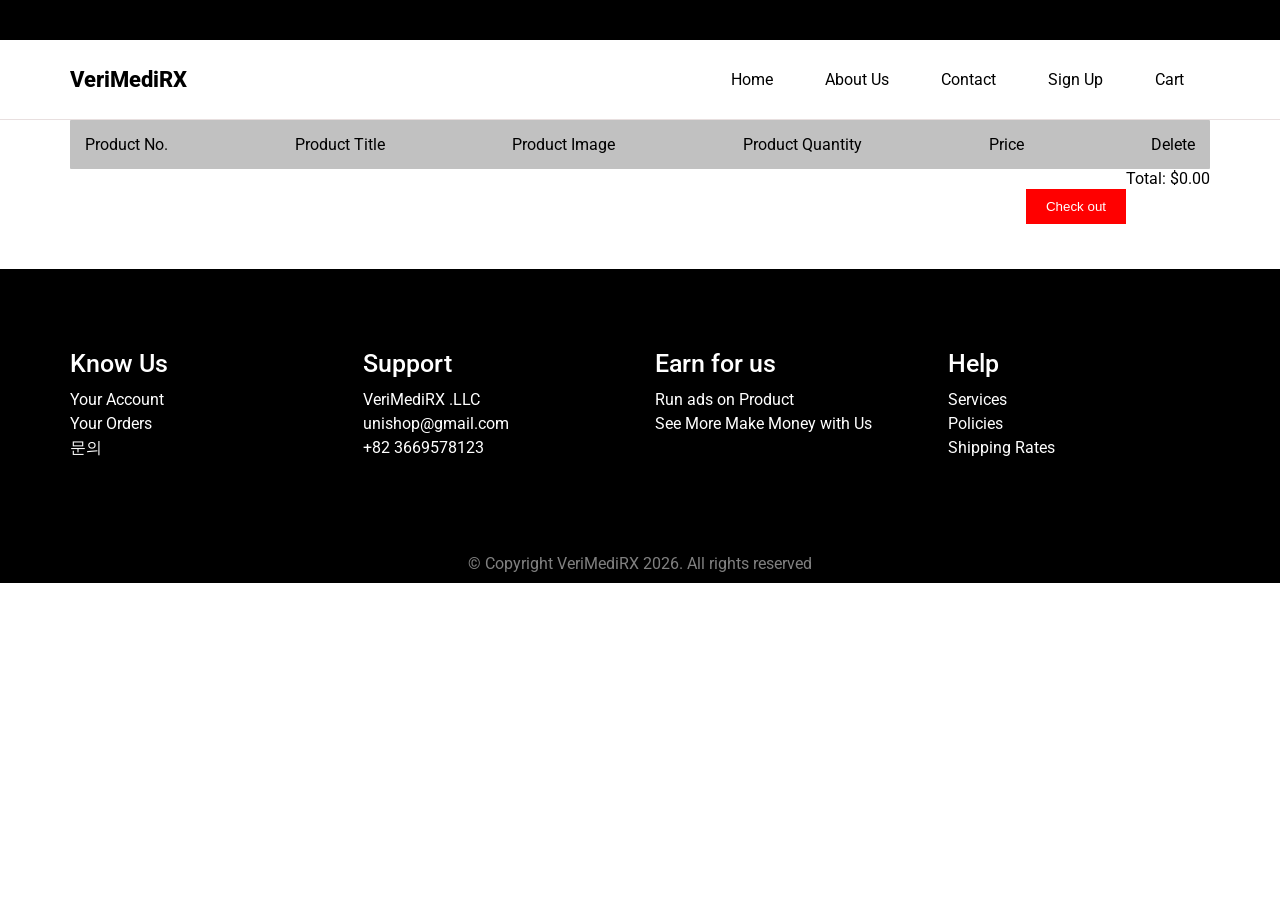
<file: E-commerce_Website-main/cart.html>
<!DOCTYPE html>
<html lang="en">
<head>
    <meta charset="UTF-8">
    <meta name="viewport" content="width=device-width, initial-scale=1.0">
    <title>PrunePlume - First eCommerce Website</title>

    <!--- favicon -->
    <link rel="shortcut icon" href="./assets/images/logo/favicon.ico" type="image/x-icon">

    <!--Linking css file-->
    <link rel="stylesheet" href="style.css">

</head>
<body>

    <!-------Top Navigation-------->
    <div class="top_nav">
        <div class="container top_nav_container">
            <div class="top_nav_wrap">
            <p class="top_nav_p">
            </p>
            </div>
        </div>
    </div>

    <!-------Main Navigation-------->
    <nav class="nav" aria-label="nav">
        <div class="container nav_container display_flex">
            <a href="index.html" class="nav_logo">VeriMediRX</a>
            <ul class="display_flex">
                <li class="nav_item"><a href="index.html" class="nav_link">Home</a></li>
                <li class="nav_item"><a href="#" class="nav_link">About Us</a></li>
                <li class="nav_item"><a href="#" class="nav_link">Contact</a></li>
                <li class="nav_item" id="user_id"><a href="sign_up.html" class="nav_link">Sign Uphtml</a></li>
                <li class="nav_item"><a href="cart.html" class="nav_link">Cart</a></li>
            </ul>
        </div>
    </nav>

    <!-------Mobile Nav-------->
    <nav class="mob_nav display_none" aria-label="mob_nav">
        <ul class="mob_list">
            <li class="mob_item"><a href="index.html" class="mob_link">Home</a></li>
            <li class="mob_item"><a href="#" class="mob_link">About Us</a></li>
            <li class="mob_item"><a href="#" class="mob_link">Contact</a></li>
            <li class="mob_item"><a href="sign_up.html" class="mob_link">Sign Up mob</a></li>
            <li class="mob_item"><a href="cart.html" class="mob_link">Cart</a></li>
        </ul>
        
    </nav>

    <!-- --- Cart--- -->
    <section class="container">
        <div class="width_100 cart">
            <div class="order_table_title">
                <p>Product No.</p>
                <p>Product Title</p>
                <p>Product Image</p>
                <p>Product Quantity</p>
                <p>Price</p>
                <p>Delete</p>
            </div>
            <div class="order_table-item">
                <div class="order_table_item">test_row</div></div>
            </div>
            <div class="cart_total float_right">Total: ₹900 test</div>
            <button class="add_cart float_right"onclick="check_out()"> Check out </button>
        </div>
    </section>

    <!-- Footer -->
    <footer class="footer">
        <div class="container footer_container">
            <div class="footer_items">
                <h3 class="footer_title">Know Us</h3>
                <ul class="footer_list">
                    <li class="li footer_itm">Your Account</li>
                    <li class="li footer_itm">Your Orders</li>
                    <li class="li footer_itm">문의</li>
                </ul>
            </div>
            <div class="footer_items">
                <h3 class="footer_title">Support</h3>
                <ul class="footer_list">
                    <li class="li footer_itm">VeriMediRX .LLC</li>
                    <li class="li footer_itm">unishop@gmail.com</li>
                    <li class="li footer_itm">+82 3669578123</li>
                </ul>
            </div>
            <div class="footer_items">
                <h3 class="footer_title">Earn for us</h3>
                <ul class="footer_list">
                    <li class="li footer_itm">Run ads on Product</li>
                    <li class="li footer_itm">See More Make Money with Us</li>
                </ul>
            </div>
            <div class="footer_items">
                <h3 class="footer_title">Help</h3>
                <ul class="footer_list">
                    <li class="li footer_itm">Services</li>
                    <li class="li footer_itm">Policies</li>
                    <li class="li footer_itm">Shipping Rates</li>
                </ul>
            </div>
        </div>
        <div class="bottom">
            <div class="container bottom_container">
                <p class="copyright">
                    © Copyright VeriMediRX 2026. All rights reserved
                </p>
            </div>
        </div>
    </footer>

    <!--Linking JS file-->
    <script src="./cart.js"></script>
    <script src="./index.js"></script>

</body>
</html>
</file>
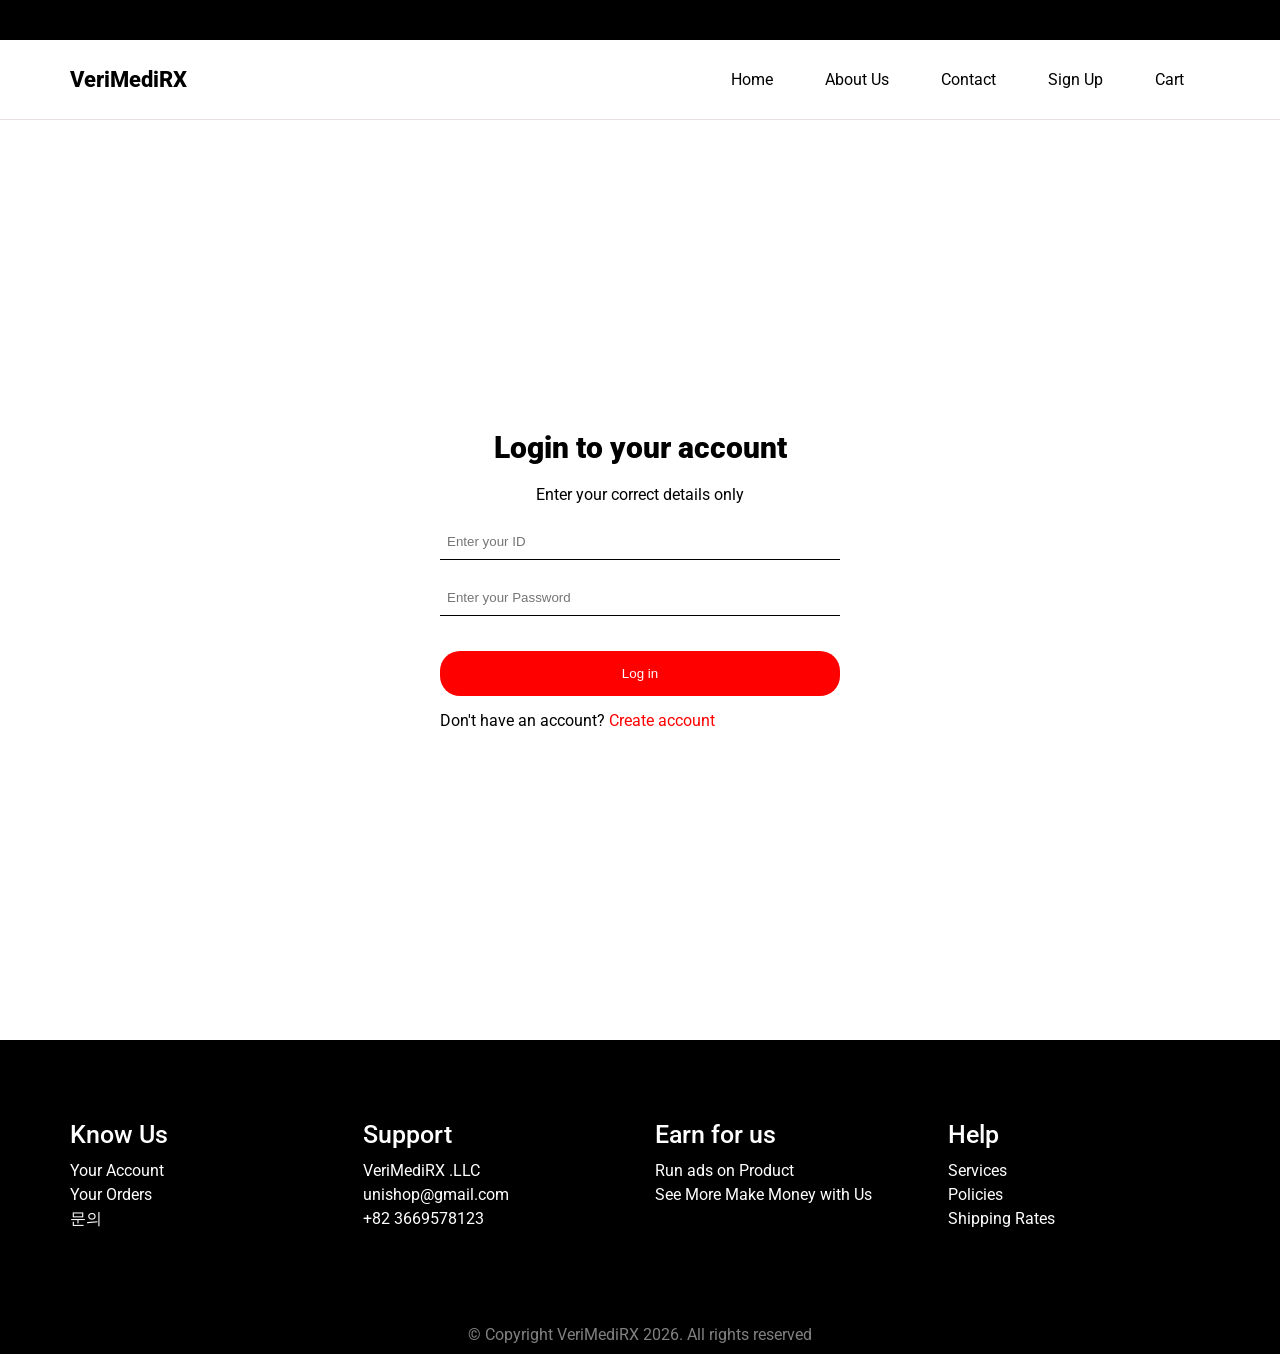
<file: E-commerce_Website-main/log_in.html>
<!DOCTYPE html>
<html lang="en">
<head>
    <meta charset="UTF-8">
    <meta name="viewport" content="width=device-width, initial-scale=1.0">
    <title>PrunePlume - First eCommerce Website</title>

    <!--Linking css file-->
    <link rel="stylesheet" href="style.css">

    <!--- favicon -->
    <link rel="shortcut icon" href="./assets/images/logo/favicon.ico" type="image/x-icon">

</head>
<body>

    <!-------Top Nav-------->
    <div class="top_nav">
        <div class="container top_nav_container">
            <div class="top_nav_wrap">
                <p class="top_nav_p">
                </p>
            </div>
        </div>
    </div>

    <!-------Main Nav-------->
    <nav class="nav" aria-label="nav">
        <div class="container nav_container display_flex">
            <a href="index.html" class="nav_logo">VeriMediRX</a>
            <ul class="display_flex">
                <li class="nav_item"><a href="index.html" class="nav_link">Home</a></li>
                <li class="nav_item"><a href="#" class="nav_link">About Us</a></li>
                <li class="nav_item"><a href="#" class="nav_link">Contact</a></li>
                <li class="nav_item"><a href="sign_up.html" class="nav_link">Sign Up</a></li>
                <li class="nav_item"><a href="cart.html" class="nav_link"> <i class="fa-solid fa-cart-shopping" class="cart"></i>Cart</a></li>  
            </ul>
        </div>
    </nav>
    
    <!-------Mobile Nav-------->
    <nav class="mob_nav display_none" aria-label="mob_nav">
        <ul class="mob_list">
            <li class="mob_item"><a href="index.html" class="mob_link">Home</a></li>
            <li class="mob_item"><a href="#" class="mob_link">About Us</a></li>
            <li class="mob_item"><a href="#" class="mob_link">Contact</a></li>
            <li class="mob_item"><a href="sign_up.html" class="mob_link">Sign Up</a></li>      
            <li class="mob_item"><a href="cart.html" class="mob_link">Cart</a></li>      
        </ul>
    </nav>

    <!----- Log In ----->
    <section class="margin_top_10 autherization">
        <form class="width_50 padding_12rem" method="post" action="log_in.js" name="log_in">
            <h2 class="user_title">Login to your account</h2>
            <p class="user_subtitle">Enter your correct details only</p>
            <div class="input_place">
                <input class="user_input" type="text" placeholder="Enter your ID" name="user_id" required>
                <input class="user_input" type="password" pattern="(?=.*\d)(?=.*[a-z])(?=.*[A-Z]).{8,}" placeholder="Enter your Password" name="user_pw" required>
                <button class="user_click text_white" type="submit" name="submit">
                    Log in
                </button>
                <div class="input_text">
                    <span>Don't have an account?
                        <a class="text_red" href="sign_up.html">Create account</a>
                    </span>
                </div>
            </div>
        </form>
    </section>

    <!-- Footer -->
    <footer class="footer">
        <div class="container footer_container">
            <div class="footer_items">
                <h3 class="footer_title">Know Us</h3>
                <ul class="footer_list">
                    <li class="li footer_itm">Your Account</li>
                    <li class="li footer_itm">Your Orders</li>
                    <li class="li footer_itm">문의</li>
                </ul>
            </div>
            <div class="footer_items">
                <h3 class="footer_title">Support</h3>
                <ul class="footer_list">
                    <li class="li footer_itm">VeriMediRX .LLC</li>
                    <li class="li footer_itm">unishop@gmail.com</li>
                    <li class="li footer_itm">+82 3669578123</li>
                </ul>
            </div>
            <div class="footer_items">
                <h3 class="footer_title">Earn for us</h3>
                <ul class="footer_list">
                    <li class="li footer_itm">Run ads on Product</li>
                    <li class="li footer_itm">See More Make Money with Us</li>
                </ul>
            </div>
            <div class="footer_items">
                <h3 class="footer_title">Help</h3>
                <ul class="footer_list">
                    <li class="li footer_itm">Services</li>
                    <li class="li footer_itm">Policies</li>
                    <li class="li footer_itm">Shipping Rates</li>
                </ul>
            </div>
        </div>
        <div class="bottom">
            <div class="container bottom_container">
                <p class="copyright">
                    © Copyright VeriMediRX 2026. All rights reserved
                </p>
            </div>
        </div>
    </footer>

</body>
</html>
</file>
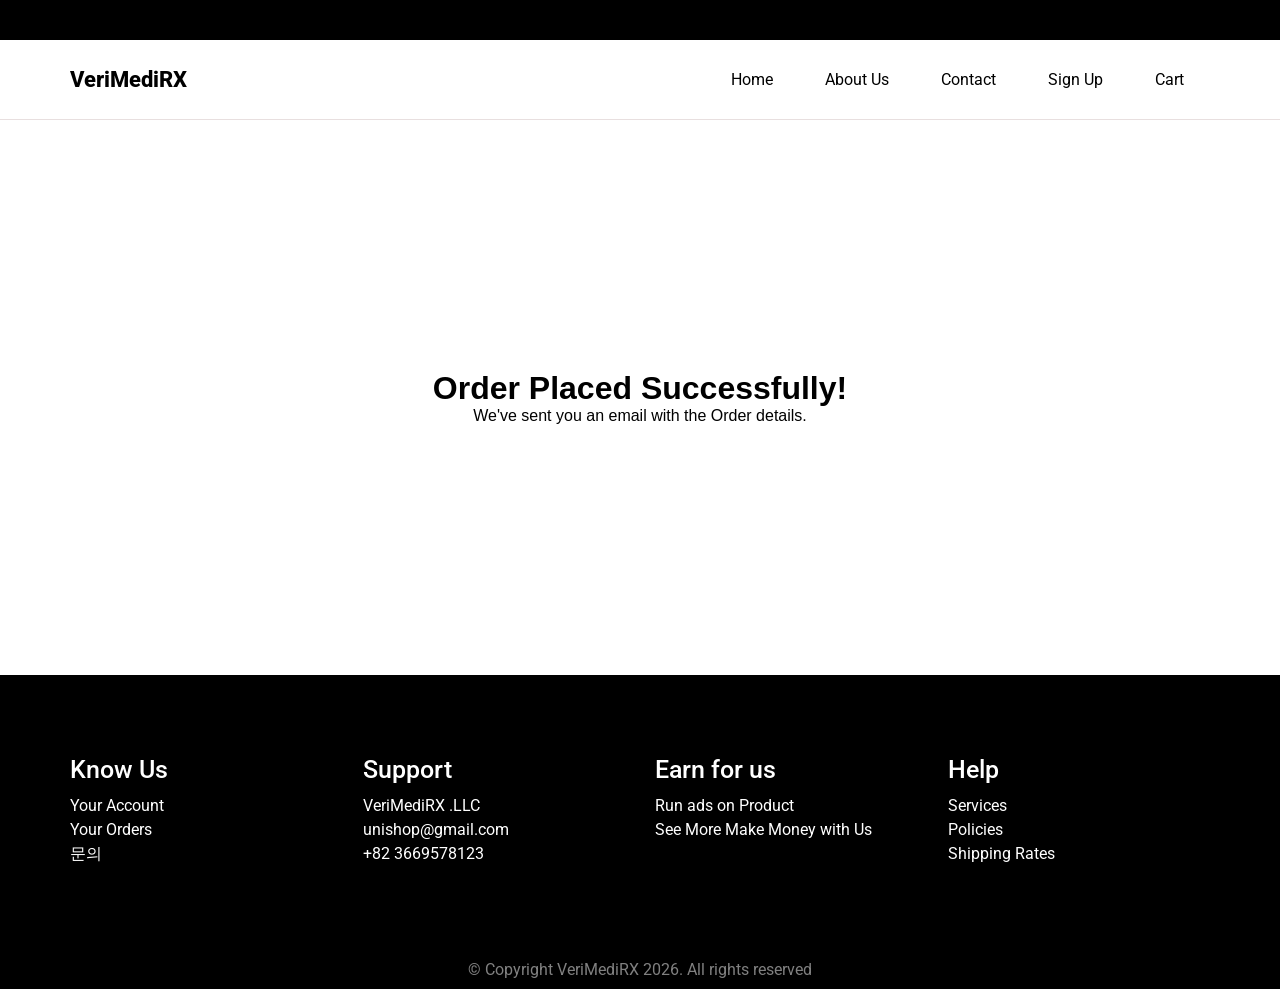
<file: E-commerce_Website-main/order_finish.html>
<!DOCTYPE html>
<html lang="en">
<head>
    <meta charset="UTF-8">
    <meta name="viewport" content="width=device-width, initial-scale=1.0">
    <title>PrunePlume - First eCommerce Website</title>

    <!--- favicon -->
    <link rel="shortcut icon" href="./assets/images/logo/favicon.ico" type="image/x-icon">

    <!--Linking css file-->
    <link rel="stylesheet" href="style.css">

</head>
<body>

    <!-------Top Navigation-------->
    <div class="top_nav">
        <div class="container top_nav_container">
            <div class="top_nav_wrap">
            <p class="top_nav_p">
            </p>
            </div>
        </div>
    </div>

    <!-------Main Navigation-------->
    <nav class="nav" aria-label="nav">
        <div class="container nav_container display_flex">
            <a href="index.html" class="nav_logo">VeriMediRX</a>
            <ul class="display_flex">
                <li class="nav_item"><a href="index.html" class="nav_link">Home</a></li>
                <li class="nav_item"><a href="#" class="nav_link">About Us</a></li>
                <li class="nav_item"><a href="#" class="nav_link">Contact</a></li>
                <li class="nav_item" id="user_id"><a href="sign_up.html" class="nav_link">Sign Uphtml</a></li>
                <li class="nav_item"><a href="cart.html" class="nav_link">Cart</a></li>
            </ul>
        </div>
    </nav>

    <!-------Mobile Nav-------->
    <nav class="mob_nav display_none" aria-label="mob_nav">
        <ul class="mob_list">
            <li class="mob_item"><a href="index.html" class="mob_link">Home</a></li>
            <li class="mob_item"><a href="#" class="mob_link">About Us</a></li>
            <li class="mob_item"><a href="#" class="mob_link">Contact</a></li>
            <li class="mob_item"><a href="sign_up.html" class="mob_link">Sign Up mob</a></li>
            <li class="mob_item"><a href="cart.html" class="mob_link">Cart</a></li>
        </ul>
        
    </nav>

    <!-- OREDER PLACED -->
    <div class="order_finish">
        <h1> Order Placed Successfully! </h1>
        <p> We've sent you an email with the Order details. </p>
    </div>

    <!-- Footer -->
    <footer class="footer">
        <div class="container footer_container">
            <div class="footer_items">
                <h3 class="footer_title">Know Us</h3>
                <ul class="footer_list">
                    <li class="li footer_itm">Your Account</li>
                    <li class="li footer_itm">Your Orders</li>
                    <li class="li footer_itm">문의</li>
                </ul>
            </div>
            <div class="footer_items">
                <h3 class="footer_title">Support</h3>
                <ul class="footer_list">
                    <li class="li footer_itm">VeriMediRX .LLC</li>
                    <li class="li footer_itm">unishop@gmail.com</li>
                    <li class="li footer_itm">+82 3669578123</li>
                </ul>
            </div>
            <div class="footer_items">
                <h3 class="footer_title">Earn for us</h3>
                <ul class="footer_list">
                    <li class="li footer_itm">Run ads on Product</li>
                    <li class="li footer_itm">See More Make Money with Us</li>
                </ul>
            </div>
            <div class="footer_items">
                <h3 class="footer_title">Help</h3>
                <ul class="footer_list">
                    <li class="li footer_itm">Services</li>
                    <li class="li footer_itm">Policies</li>
                    <li class="li footer_itm">Shipping Rates</li>
                </ul>
            </div>
        </div>
        <div class="bottom">
            <div class="container bottom_container">
                <p class="copyright">
                    © Copyright VeriMediRX 2026. All rights reserved
                </p>
            </div>
        </div>
    </footer>

    <!--Linking JS file-->
    <script src="./index.js"></script>
    
</body>
</html>
</file>
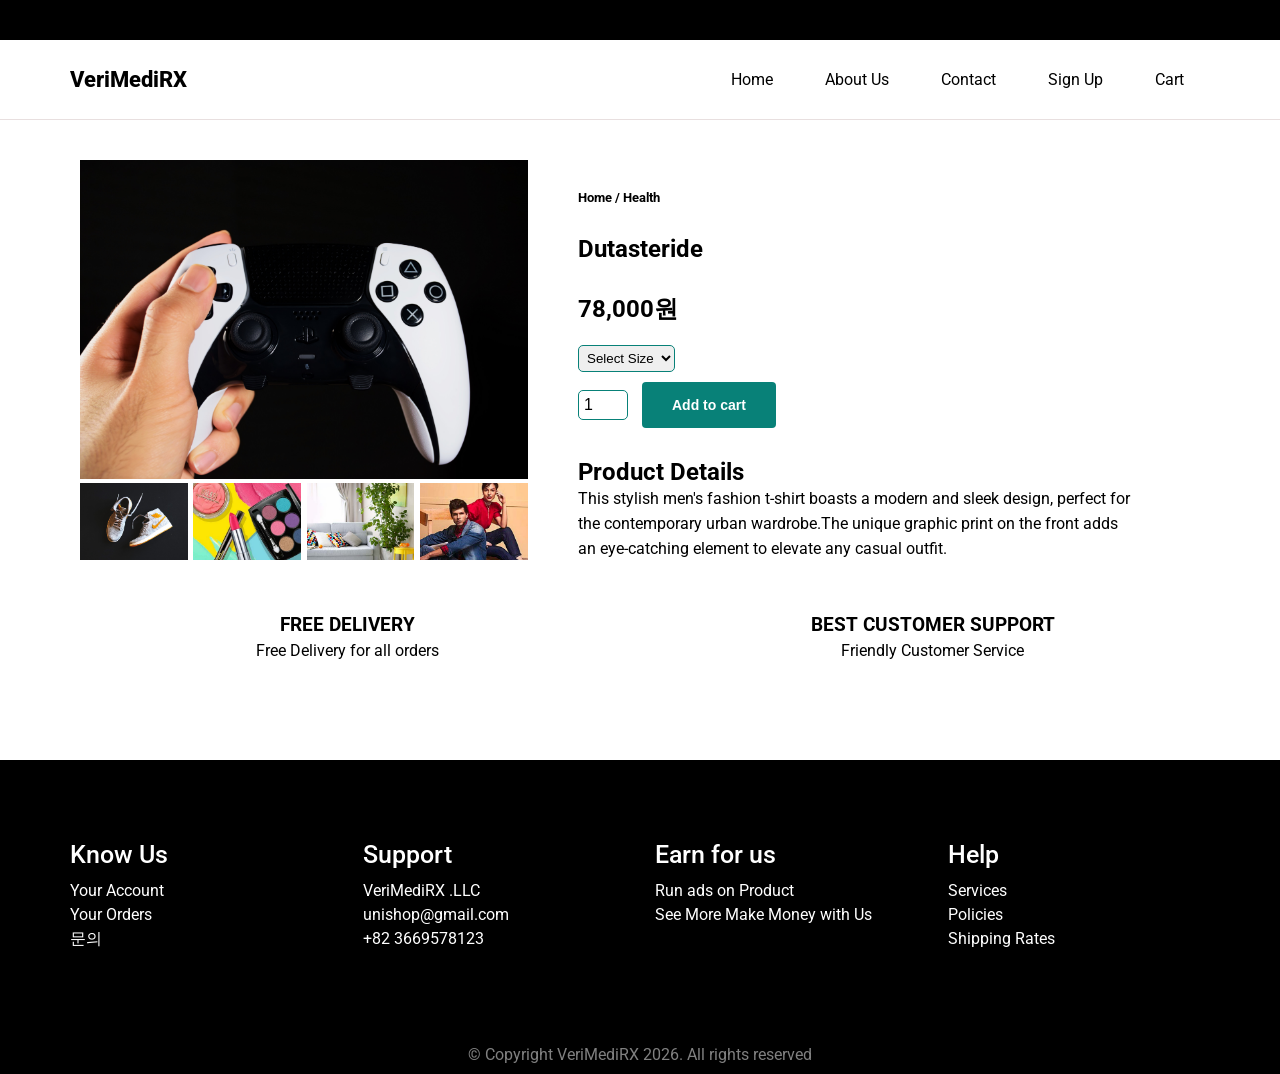
<file: E-commerce_Website-main/product_detail.html>
<!DOCTYPE html>
<html lang="en">
<head>
    <meta charset="UTF-8">
    <meta name="viewport" content="width=device-width, initial-scale=1.0">
    <title>PrunePlume - First eCommerce Website</title>

    <!--Linking css file-->
    <link rel="stylesheet" href="style.css">

    <!--- favicon -->
    <link rel="shortcut icon" href="./assets/images/logo/favicon.ico" type="image/x-icon">

</head>
<body>

    <!-------Top Nav-------->
    <div class="top_nav">
        <div class="container top_nav_container">
            <div class="top_nav_wrap">
                <p class="top_nav_p">
                </p>
            </div>
        </div>
    </div>

    <!-------Main Nav-------->
    <nav class="nav" aria-label="nav">
        <div class="container nav_container display_flex">
            <a href="index.html" class="nav_logo">VeriMediRX</a>
            <ul class="display_flex">
                <li class="nav_item"><a href="index.html" class="nav_link">Home</a></li>
                <li class="nav_item"><a href="#" class="nav_link">About Us</a></li>
                <li class="nav_item"><a href="#" class="nav_link">Contact</a></li>
                <li class="nav_item"><a href="sign_up.html" class="nav_link">Sign Up</a></li>
                <li class="nav_item"><a href="cart.html" class="nav_link"> <i class="fa-solid fa-cart-shopping" class="cart"></i>Cart</a></li>  
            </ul>
        </div>
    </nav>


    <!-------Mobile Nav-------->
    <nav class="mob_nav display_none" aria-label="mob_nav">
        <ul class="mob_list">
            <li class="mob_item"><a href="index.html" class="mob_link">Home</a></li>
            <li class="mob_item"><a href="#" class="mob_link">About Us</a></li>
            <li class="mob_item"><a href="#" class="mob_link">Contact</a></li>
            <li class="mob_item"><a href="sign_up.html" class="mob_link">Sign Up mob</a></li>
            <li class="mob_item"><a href="cart.html" class="mob_link">Cart</a></li>
        </ul>
        
    </nav>

    <!-- Product Detail -->
    <section class="section_products display_flex" id="section_products">
        <!-- Single Product Image -->
        <div class="products_image_set">
            <img src="Swiper items/01.jpg" alt="P-1" width="100%" id="mainImg">

            <div class="products_image_smalls display_flex">
                <div class="products_image_rows">
                    <img class="width_100 products_image_selector" src="Swiper items/02.jpg" alt="P-1">
                </div>
                <div class="products_image_rows">
                    <img class="width_100 products_image_selector" src="Swiper items/03.jpeg" alt="P-2">
                </div>
                <div class="products_image_rows">
                    <img class="width_100 products_image_selector" src="Swiper items/04.jpeg" alt="P-3">
                </div>
                <div class="products_image_rows">
                    <img class="width_100 products_image_selector" src="Swiper items/05.jpeg" alt="P-4">
                </div>
            </div>
        </div>

        <!-- Single Product Detail -->
        <div class="padding_top_30px width_50">
            <h5>Home / Health</h5>
            <h2 class="padding_top_30px">Dutasteride</h2>
            <h1 class="padding_top_30px padding_bot_20px">78,000원</h1>
            <select class="order_options">
                <option>Select Size</option>
                <option>XL</option>
                <option>Medium</option>
                <option>Small</option>
                <option>Large</option>
            </select>
            <input class="add_quantity" id = "order_quantity" type="number" value="1">
            <button class="add_cart_2" 
            product_number="631136" 
            product_name="Dutasteride" 
            product_image="Swiper items/01.jpg" 
            product_price="78,000" > Add to cart </button>
            <h2 class="padding_top_30px">Product Details</h4>
            <span class="line_height_25px" id="products_detail">This stylish men's fashion t-shirt boasts a modern and sleek design, perfect for the contemporary
                urban wardrobe.The unique graphic print on the front adds an eye-catching element to elevate any casual
                outfit.
            </span>
        </div>

    </section>

    

    <!-- Services -->
    <section class="section">
        <div class="container official_services" >
            <div class="service">
                <i class="fa-solid fa-truck-fast fa-3x" style="color: #000000;" class="img_service"></i>
                <h3 class="title_service">FREE DELIVERY</h3>
                <p class="p_service">Free Delivery for all orders</p>
            </div>
            <div class="service">
                <i class="fa-solid fa-handshake fa-3x" style="color: #000000;" class="img_service"></i>
                <h3 class="title_service"> BEST CUSTOMER SUPPORT</h3>
                <p class="p_service">Friendly Customer Service</p>
            </div>
        </div>
    </section>

    <!-- Footer -->
    <footer class="footer">
        <div class="container footer_container">
            <div class="footer_items">
                <h3 class="footer_title">Know Us</h3>
                <ul class="footer_list">
                    <li class="li footer_itm">Your Account</li>
                    <li class="li footer_itm">Your Orders</li>
                    <li class="li footer_itm">문의</li>
                </ul>
            </div>
            <div class="footer_items">
                <h3 class="footer_title">Support</h3>
                <ul class="footer_list">
                    <li class="li footer_itm">VeriMediRX .LLC</li>
                    <li class="li footer_itm">unishop@gmail.com</li>
                    <li class="li footer_itm">+82 3669578123</li>
                </ul>
            </div>
            <div class="footer_items">
                <h3 class="footer_title">Earn for us</h3>
                <ul class="footer_list">
                    <li class="li footer_itm">Run ads on Product</li>
                    <li class="li footer_itm">See More Make Money with Us</li>
                </ul>
            </div>
            <div class="footer_items">
                <h3 class="footer_title">Help</h3>
                <ul class="footer_list">
                    <li class="li footer_itm">Services</li>
                    <li class="li footer_itm">Policies</li>
                    <li class="li footer_itm">Shipping Rates</li>
                </ul>
            </div>
        </div>
        <div class="bottom">
            <div class="container bottom_container">
                <p class="copyright">
                    © Copyright VeriMediRX 2026. All rights reserved
                </p>
            </div>
        </div>
    </footer>

    <!--Linking JS file-->
    <script src="./index.js"></script>
    <script src="./product_detail.js"></script>

</body>
</html>
</file>
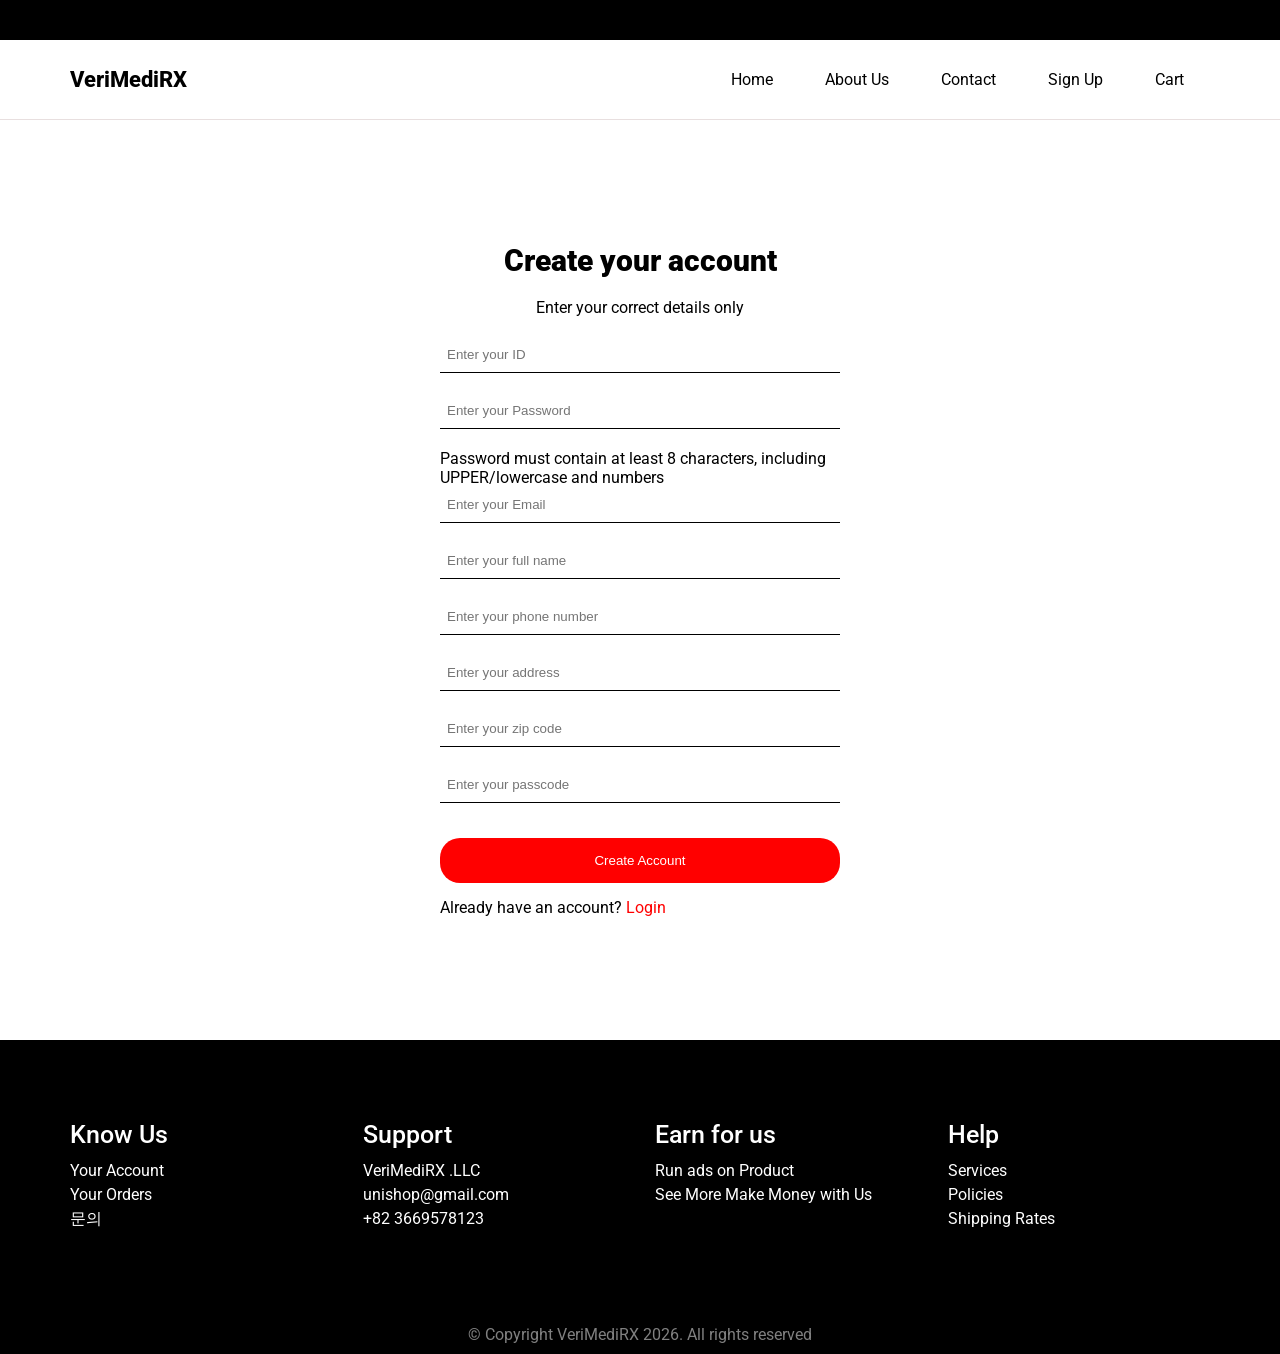
<file: E-commerce_Website-main/sign_up.html>
<!DOCTYPE html>
<html lang="en">
<head>
    <meta charset="UTF-8">
    <meta name="viewport" content="width=device-width, initial-scale=1.0">
    <title>PrunePlume - First eCommerce Website</title>

    <!--Linking css file-->
    <link rel="stylesheet" href="style.css">

    <!--- favicon -->
    <link rel="shortcut icon" href="./assets/images/logo/favicon.ico" type="image/x-icon">
    
</head>
<body>

    <!-------Top Nav-------->
    <div class="top_nav">
        <div class="container top_nav_container">
            <div class="top_nav_wrap">
                <p class="top_nav_p">
                </p>
            </div>
        </div>
    </div>

    <!-------Main Nav-------->
    <nav class="nav" aria-label="nav">
        <div class="container nav_container display_flex">
            <a href="index.html" class="nav_logo">VeriMediRX</a>
            <ul class="display_flex">
                <li class="nav_item"><a href="index.html" class="nav_link">Home</a></li>
                <li class="nav_item"><a href="#" class="nav_link">About Us</a></li>
                <li class="nav_item"><a href="#" class="nav_link">Contact</a></li>
                <li class="nav_item"><a href="sign_up.html" class="nav_link">Sign Up</a></li>
                <li class="nav_item"><a href="cart.html" class="nav_link"> <i class="fa-solid fa-cart-shopping" class="cart"></i>Cart</a></li>  
            </ul>
        </div>
    </nav>


    <!-------Mobile Nav-------->
    <nav class="mob_nav display_none" aria-label="mob_nav">
        <ul class="mob_list">
            <li class="mob_item"><a href="index.html" class="mob_link">Home</a></li>
            <li class="mob_item"><a href="#" class="mob_link">About Us</a></li>
            <li class="mob_item"><a href="#" class="mob_link">Contact</a></li>
            <li class="mob_item"><a href="sign_up.html" class="mob_link">Sign Up mob</a></li>      
            <li class="mob_item"><a href="cart.html" class="mob_link">Cart</a></li>      
        </ul>
    </nav>

    <!----- Sign_Up ----->
    <section class="margin_top_10 autherization">
        <form class="width_50 padding_12rem" method="post" action="sign_up.js" name = "sign_up">
            <h2 class="user_title">Create your account</h2>
            <p class="user_subtitle">Enter your correct details only</p>
            <div class="input_place">
                <input class="user_input" type="text" placeholder="Enter your ID" name="user_id" required>
                <input class="user_input" type="password" pattern="(?=.*\d)(?=.*[a-z])(?=.*[A-Z]).{8,}" placeholder="Enter your Password" name="user_pw" required>
                <p>Password must contain at least 8 characters, including UPPER/lowercase and numbers</p>
                <input class="user_input" type="email" placeholder="Enter your Email" name="user_email" required>
                <input class="user_input" type="text" placeholder="Enter your full name" name="user_name" required>
                <input class="user_input" type="number" placeholder="Enter your phone number" name="user_phone" required>
                <input class="user_input" type="text" placeholder="Enter your address" name="user_address_1" required>
                <input class="user_input" type="text" placeholder="Enter your zip code" name="user_zipcode">
                <input class="user_input" type="text" placeholder="Enter your passcode" name="user_passcode">
                <button class="user_click text_white" type="submit" name="submit">
                    Create Account
                </button>
                <div class="input_text">
                    <span>Already have an account?
                        <a class="text_red" href="log_in.html">Login</a>
                    </span>
                </div>
            </div>
        </form>
    </section>

    <!-- Footer -->
    <footer class="footer">
        <div class="container footer_container">
            <div class="footer_items">
                <h3 class="footer_title">Know Us</h3>
                <ul class="footer_list">
                    <li class="li footer_itm">Your Account</li>
                    <li class="li footer_itm">Your Orders</li>
                    <li class="li footer_itm">문의</li>
                </ul>
            </div>
            <div class="footer_items">
                <h3 class="footer_title">Support</h3>
                <ul class="footer_list">
                    <li class="li footer_itm">VeriMediRX .LLC</li>
                    <li class="li footer_itm">unishop@gmail.com</li>
                    <li class="li footer_itm">+82 3669578123</li>
                </ul>
            </div>
            <div class="footer_items">
                <h3 class="footer_title">Earn for us</h3>
                <ul class="footer_list">
                    <li class="li footer_itm">Run ads on Product</li>
                    <li class="li footer_itm">See More Make Money with Us</li>
                </ul>
            </div>
            <div class="footer_items">
                <h3 class="footer_title">Help</h3>
                <ul class="footer_list">
                    <li class="li footer_itm">Services</li>
                    <li class="li footer_itm">Policies</li>
                    <li class="li footer_itm">Shipping Rates</li>
                </ul>
            </div>
        </div>
        <div class="bottom">
            <div class="container bottom_container">
                <p class="copyright">
                    © Copyright VeriMediRX 2026. All rights reserved
                </p>
            </div>
        </div>
    </footer>

    <!--Linking JS file-->
    <script src="./main.js"></script>
    <script src="./index.js"></script>

</body>
</html>
</file>
<file: E-commerce_Website-main/style.css>
@import url('https://fonts.googleapis.com/css2?family=Roboto:wght@300;400;500;700&display=swap');
:root{
    --font-main:'Roboto', sans-serif;
}

*{
    padding: 0px;
    margin: 0px;
    box-sizing: border-box;
}

html{
    font-size: 10px;
}

body{
    font-family: var(--font-main);
    font-size: 1.6rem;
}

a{
    text-decoration: none;
}

ul{
    list-style: none;
}

.container{
    max-width: 114rem;
    margin: 0 auto;
    padding: orem 1rem;
}


/* Top Nav */
.top_nav{
    width: 100%;
    height: 4rem;
    background-color: black;
}
.top_nav_container{
    width: 100%;
    height: 100%;
    display: flex;
    justify-content: center;
    align-items: center;
}
.top_nav_wrap{
    display: flex;
    color: white;
}
.top_nav_p{
    font-weight: 400;
    font-size: 1.5rem;
}
.top_nav_link{
    margin-left: 0.6rem;
    font-size: 1.4rem;
    font-weight: 600;
    text-decoration: underline;
    color: red;
}

/* Navbar */
.nav{
    width: 100%;
    height: 8rem;
    border-bottom: 1px solid rgb(232, 223, 223) ;
}

.nav_container{
    width: 100%;
    height: 100%;
    justify-content: space-between;
    align-items: center;
}

.display_flex{
    display: flex;
}

.float_right{
    float: right;
}

.nav_logo{
    font-size: 2.2rem;
    font-weight: 800;
    color: black;
}
.nav_item{
    margin: 0rem 2rem;
}
.nav_link{
    padding: 0.6rem;
    color: black;
}
.nav_form{
    padding: 0.4rem;
    background-color: rgb(214, 213, 213);
    display: flex;
    align-items: center;
}
.nav_input{
    padding: 0.4rem;
    background-color: transparent;
    outline: none;
    border: none;
}
.nav .social{
    color: black;
    padding: 1.7rem 1rem;
    display: flex;
    align-items: center;
}

.nav .social i{
    padding: 0 0.7rem;
    color: black;
}
.nav .social i:hover{
    color: rgb(48, 43, 43);
    transition: 0.3s;
}
.nav .social i:before{
    margin-left: 0.8rem;
    cursor: pointer;
}

/*  Header  */
.header_container{
    width: 100%;
    display: flex;
    margin-top: 4rem;
}
.header_filter{
    width: 25%;
    display: flex;
    flex-direction: column;
    justify-content: space-around;
}
.filter_link{
    color: black;
}

/* scrolling slider */

.category_p{
    border-left: 1.6rem solid red;
    padding-left: 1.5rem;
    margin-bottom: 1.5rem;
    color: red;
    font-size: 1.5rem;
}
.section_title{
    align-items: flex-end;
    margin-bottom: 4rem;
}

.section_products{
    padding: 40px 80px;
}

/* Swiper Slide */
.swiper {
    width: 100%;
    height: 100%;
    margin-bottom: 5rem;
  }

  .swiper-slide {
    text-align: center;
    font-size: 18px;
    background: #fff;
    display: flex;
    justify-content: center;
    align-items: center;
  }

  /* Cards */
  .card_area{
    width: 28rem;
    height: 22rem;
    position: relative;
  }
  .card_image{
    width: 100%;
    height: 100%;

  }
  .tag{
    position: absolute;
    top: 1.5rem;
    left: 2rem;
    z-index: 9;
    padding: .4rem .8rem;
    background-color: red;
    font-weight: 600;
    font-size: 1rem;
    color: white;
    border-radius: .5rem;
}
.card_icons{
    position: absolute;
    z-index: 9;
    top: 1.5rem;
    align-content: space-around;
    right: 1rem;
    display: flex;
    flex-direction: column;
}
.card_icons i{
    border-radius: 10rem;
    background-color: white;
    width: 3rem;
    height: 3rem;
    padding: 0.7rem 0rem;
    margin-bottom: 0.5rem;
    cursor: pointer;
}

/* Card body */
.card{
    margin-bottom: 5rem;
}
.card_body{
    margin-top: 1rem;
    text-align: center;
}
.card_title{
    font-size:1.6rem;
    margin-bottom: 1rem;
}
.price{
    color: red;
    margin-bottom: 1rem;
    margin-top: 1rem;
}
.ratings{
    display: flex;
    margin-left: 6rem;
}
.rating_stars i{
    color: rgb(229, 219, 25);
}
.rating_numbers{
    margin: 0 0.3rem;
}

.btn{
    width: 100%;
    text-align: center;
    margin-bottom: 10rem;
}
.btn_a{
    background-color: red;
    color: white;
    padding: 1.6rem 3rem;
    border-radius: .4rem;
}

.btn_a:hover{
    transition: all 0.2s ease-in-out;
    background-color: rgba(255, 2, 2, 0.567);
    color: black;
}

/* Category Items */
.categories{
    width: 100%;
    display: grid;
    grid-template-columns: repeat(auto-fit,minmax(14rem,1fr));
    grid-gap: 2rem;
}
.categ{
    text-align: center;
    padding: 3rem;
    border: 1px solid rgb(233, 230, 230);
    transition: all 0.3s ease;
    cursor: pointer;
    border-radius: 1.5rem;
}
.categ:hover{
    background-color: rgb(252, 34, 34);
}
.categ_icon{
    height: auto;
}
.categ_name{
    padding-top: 1rem;
    font-size: 18px;
    font-weight: 500;
}

/* Big Img Display */
.trend{
    background-color: black;
    padding: 0rem 6rem;
    width: 100%;
    display: grid;
    grid-template-columns: repeat(auto-fit,minmax(22rem,1fr));
    grid-gap: 2rem;    
    align-items: center;
}
.trend_img{
    width: 100%;
}
.trend_p{
    color: green;
    font-weight: 600;
    font-size: 25px;
}
.trend_title{
    color: white;
    font-size: 4rem;
    margin-top: 1rem;
    margin-bottom: 3rem;
}
.trend_btn{
    background-color: green;
    padding: 1rem 2rem;
    color: white;
    border-radius: 20px;
}

/* Products */
.products_list{
    width: 100%;
    display: grid;
    grid-template-columns: repeat(auto-fit,minmax(22rem,1fr));
    grid-gap: 2rem;    
}

.products_list .card_icons i{
    border-radius: 10rem;
    background-color: white;
    width: 3rem;
    height: 3rem;
    padding: 0.7rem;
    margin-bottom: 0.5rem;
    cursor: pointer;
}

.products_image_set{
    width: 40%;
    margin-right: 50px;
}

.products_image_smalls{
  flex-direction: row;
  justify-content: space-between;
}

.products_image_rows{
  flex-basis: 24%;
  cursor: pointer;
}

.order_options{
    display: block;
    margin-bottom: 10px; 
    outline: none;
    border: 1px solid #088178; 
    border-radius: 5px;
    padding: 4px;
}

.add_quantity{
    width: 50px;
    padding: 5px;
    margin-right: 10px;
    font-size: 16px;
    outline: none;
    border: 1px solid #088178; 
    border-radius: 5px;
}

.padding_bot_20px{
    padding-bottom: 20px;
}

.padding_12rem{
    padding: 12rem;
}

.padding_top_30px{
    padding-top: 30px;
}


.margin_right_5{
    margin-right: 5%;
}

.width_50{
    width: 50%;
}


.width_70{
    width: 70%;
}



.float_left{
    float: left;
}


/* Services */
.official_services{
    width: 100%;
    display: grid;
    grid-template-columns: repeat(auto-fit,minmax(22rem,1fr));
    grid-gap: 3rem; 
}
.service{
    text-align: center;
}
.title_service{
    margin: 1rem 0rem;
    margin-bottom: 1%;
}

/* Footer */
.footer{
    margin-top: 10rem;
    background-color: black;
}
.footer_container{
    width: 100%;
    display: grid;
    grid-template-columns: repeat(auto-fit,minmax(22rem,1fr));
    grid-gap: 3rem;
    padding: 8rem 0rem;
    color: white;
}
.footer_title
{
    font-size: 2.5rem;
    color: white;
    font-weight: 500;
    margin-bottom: 1.2rem;
}
.footer_itm{
    margin: 0.5rem 0rem;
}
.bottom_container{
    width: 100%;
    text-align: center;
}
.copyright{
    color: grey;
    padding: 1rem 0rem;
}
 
/* Media Query  */

@media only screen and (max-width: 1070px){
    .header_container{
        flex-direction: column;
    }
    .header_filter{
        display: none;
    }
    .side_menu{
        display: block;
        align-items: right;
        width: 10rem;
    }
}


@media only screen and (max-width: 800px){
    .top_nav{
        display: none;
    }
    .nav_list{
        display: none; 
    }
    .nav .social{
        display: none;
    }
    .au_img>img{
        display: none;
    }
    .content{
        width: 100%;
    }
    .side_menu{
        display: none;
        cursor: pointer;
    }
}


/* Mobile Nav */
.mob_nav{
    background-color: white;
    position: absolute;
    z-index: 99;
    height: 100vh;
    border-right: 1px solid grey;
    transition: all 0.5s ease;
}
.mob_item{
    padding: 2rem 8rem 3rem 5rem ;
    border-bottom: 1px solid white;
}
.mob_link{
    padding: 1.2rem 5rem 1.2rem 0rem;
    color: black;
}
.mob_link:hover{
    color: rgb(244, 26, 26);
    text-decoration-line:underline;
}
.display_none{
    display: none;
}



/* Cart Page */

.width_100 {
    width: 100%;
}

.order_table_title {
    padding: 1.5rem;
    background-color: rgb(193, 193, 193);
    border-radius: 1px;
    display: flex;
    justify-content: space-between;
    align-items: center;
}
  
.order_table_item {
    margin-top: 2rem;
    padding: 1.5rem;
    background-color: rgb(228, 228, 228);
    display: flex;
    justify-content: space-between;
    align-items: center;
    border-radius: 1px;
}

.order_item_img {
width: 7%;
}

.total_cost {
margin-top: 2.5rem;
text-align: right;
}

.cart_product {
display: flex;
flex-direction: column;
}
  

/* Add to cart */
.add_cart{
    padding: 1rem 2rem;
    background-color: red;
    border: none;
    outline: none;
    cursor: pointer;
    color: white;
    margin-top: 2rem;
}

.add_cart:hover{
    transition: all 0.2s ease-in-out;
    background-color: rgb(179, 176, 176);
    color: black;
}

/* Authentization */
.margin_top_10{
    margin-top: 10rem;
}

.autherization{
    width: 100%;
    display: flex;
    align-items: center;
    height: 80dvh;
    justify-content: center;
}

.au_img>img{
    width: 70%;
    height: 100%;
    object-fit: cover;
    margin-left: 20%;
}

.user_title{
    font-size: 3rem;
    font-weight: 900;
    text-align: center;
}
.user_subtitle{
    margin: 2rem 0rem;
    text-align: center;
}

.input_place{
    width: 100%;
    margin-top: 2rem;
}

.user_input{
    width: 100%;
    margin-bottom: 2rem;
    padding: 1rem 0.7rem;
    border: none;
    outline: none;
    border-bottom: 1px solid black;
}
.user_click{
    padding: 1.5rem;
    background-color: red;
    width: 100%;
    border: none;
    border-radius: 20px;
    margin-top: 1.5rem;
    margin-bottom: 1.5rem;
    cursor: pointer;
}

.add_cart_2{
    font-size: 14px;
    font-weight: 600;
    padding: 15px 30px;
    border-radius: 4px;
    cursor: pointer;
    border: none;
    outline: none;
    background-color: #088178;
    color: white;
    transition: 0.3s ease;
}

.add_cart_2:hover{
    color: rgb(222, 208, 208);
}

.text_white{
    color: white;
}
.text_red{
    color: red;
}

.line_height_25px{
    line-height: 25px;
}


.grp>span{
    margin-top: 2rem;
    padding-left: 8rem;
}
.grp1>span{
    margin-top: 2rem;
    padding-left: 5rem;
}

.order_finish{
    font-family: 'Lato', sans-serif;
    width: 80%;
    padding-top: 250px;
    padding-bottom: 150px;
    margin: auto;
    text-align: center;
}
</file>
